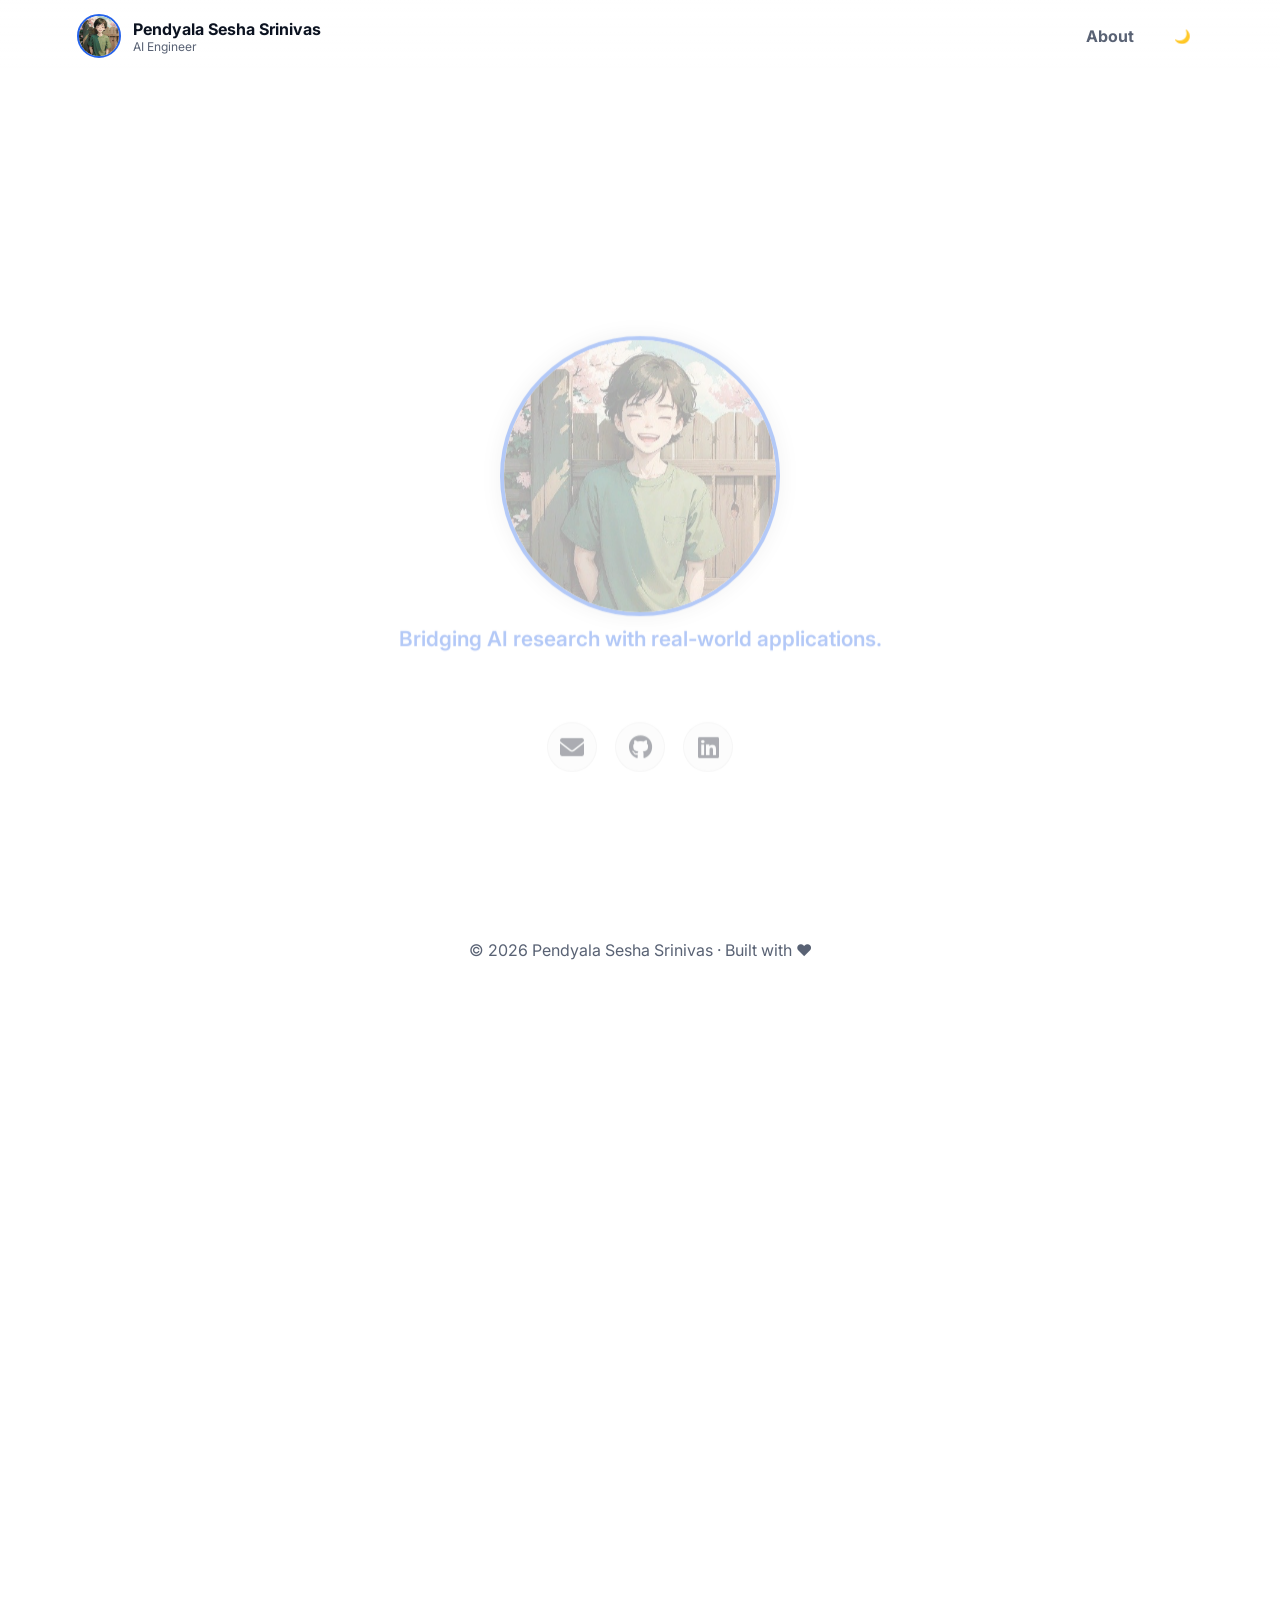
<file: index.html>
<!doctype html>
<html lang="en">
<head>
  <meta charset="utf-8" />
  <meta name="viewport" content="width=device-width,initial-scale=1" />
  <title>Pendyala Sesha Srinivas</title>
  <!-- Redirect to the About page -->
  <meta http-equiv="refresh" content="0; url=about.html" /> <!-- Redirect to about.html without hash -->
  <link href="style.css" rel="stylesheet" />
</head>
<body>
  <p>Redirecting to <a href="about.html">About</a> page...</p>
</body>
</html>
</file>
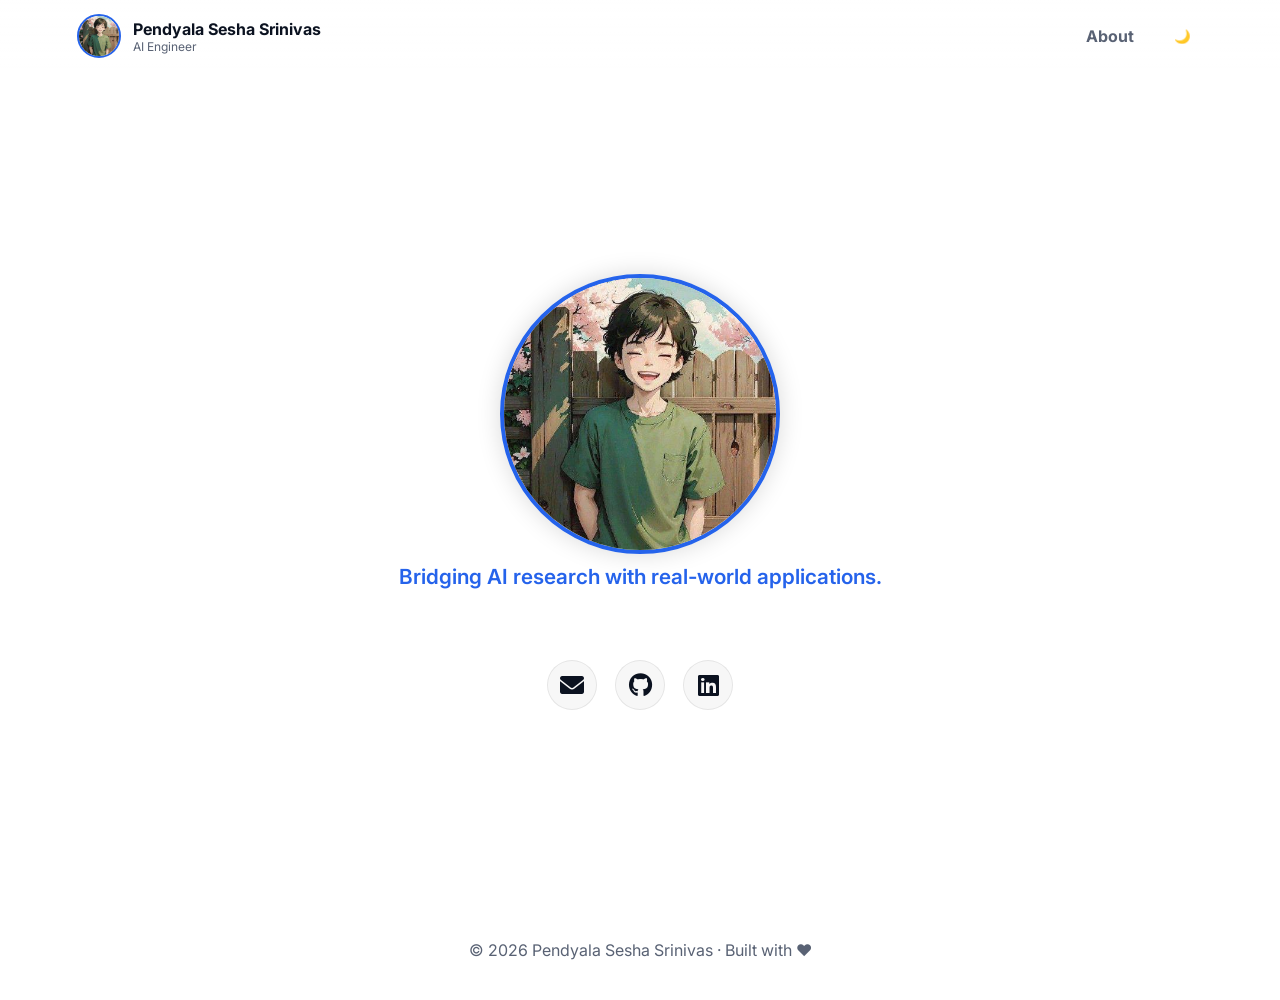
<file: about.html>
<!doctype html>
<html lang="en">
<head>
  <meta charset="utf-8" />
  <meta name="viewport" content="width=device-width,initial-scale=1" />
  <title>Pendyala Sesha Srinivas — AI Engineer</title>
  <meta name="description" content="AI Engineer — Generative AI, LLMs, RAG Systems" />

  <link href="https://unpkg.com/aos@2.3.1/dist/aos.css" rel="stylesheet" />
  <link href="style.css" rel="stylesheet" />
  <link href="https://fonts.googleapis.com/css2?family=Inter:wght@300;400;600;700&display=swap" rel="stylesheet">
  <!-- Font Awesome for icons -->
  <link rel="stylesheet" href="https://cdnjs.cloudflare.com/ajax/libs/font-awesome/6.0.0-beta3/css/all.min.css">
</head>
<body>
  <header>
    <a href="#hero" class="brand" id="brand-link">
      <img id="pf-small" src="assets/profile.jpg" alt="profile">
      <div><h1 id="cfg-name">Pendyala Sesha Srinivas</h1><div style="font-size:12px;color:var(--muted)" id="cfg-title">AI Engineer</div></div>
    </a>
    <nav>
      <a href="#about-content" class="nav-about">About</a>
      <button class="btn" id="theme-toggle">🌙</button>
    </nav>
  </header>

  <main class="page">
    <!-- Hero Section -->
    <section class="hero" id="hero">
      <div class="hero-inner">
        <div class="profile-main" data-aos="fade-up">
          <img src="assets/profile.jpg" alt="profile" id="profile-img-big">
          <!-- <p class="lead" id="card-short-bio-big"></p> --> <!-- <--- REMOVE THIS LINE -->
          <p class="hero-caption" id="cfg-hero-caption"></p>
          <div class="links">
            <a class="icon-link" href="mailto:seshu123000@gmail.com" aria-label="Email"><i class="fas fa-envelope"></i></a>
            <a class="icon-link" href="https://github.com/seshu1729" target="_blank" rel="noopener noreferrer" aria-label="GitHub"><i class="fab fa-github"></i></a>
            <a class="icon-link" href="https://linkedin.com/in/sesha-srinivas-pendyala" target="_blank" rel="noopener noreferrer" aria-label="LinkedIn"><i class="fab fa-linkedin"></i></a>
          </div>
        </div>
      </div>
    </section>

    <!-- Combined About, Skills, and Contact Section -->
    <section id="about-content" data-aos="fade-up">
      <div class="about-section-wrapper">
        <div class="main-content-area">
          <h3 class="section-title">About Me</h3>
          <p id="about-p" class="about-text-content"></p>
          <div class="action-buttons">
            <button class="cta" id="hire-me">Hire / Contact</button>
          </div>

          <h3 class="section-title" style="margin-top: 60px;">Skills</h3>
          <div class="skills-grid" id="skills-expanded">
            <!-- Skills will be dynamically loaded here by script.js -->
          </div>

          <h3 class="section-title" style="margin-top: 60px;" id="contact-details">Contact</h3>
          <p id="contact-message" class="contact-intro-text"></p>
          <div class="contact-info-grid">
            <p><i class="fas fa-phone-alt contact-icon"></i> Phone: <strong id="contact-phone"></strong></p>
            <p><i class="fas fa-envelope contact-icon"></i> Email: <a id="contact-email" href="mailto:"></a></p>
            <p><i class="fab fa-github contact-icon"></i> GitHub: <a id="link-github" href="#" target="_blank" rel="noopener noreferrer"></a></p>
            <p><i class="fab fa-linkedin contact-icon"></i> LinkedIn: <a id="link-linkedin" href="#" target="_blank" rel="noopener noreferrer"></a></p>
          </div>
        </div>
      </div>
    </section>
  </main>

  <footer>© <span id="year"></span> Pendyala Sesha Srinivas · Built with ❤️</footer>

  <script src="config.js"></script>
  <script src="https://unpkg.com/aos@2.3.1/dist/aos.js"></script>
  <script src="script.js"></script>
</body>
</html>
</file>
<file: style.css>
@import url('https://cdnjs.cloudflare.com/ajax/libs/font-awesome/6.0.0-beta3/css/all.min.css'); /* Font Awesome */

:root {
  /* Light Mode Defaults */
  --bg:#ffffff;
  --fg:#0b1220;
  --muted:#596274;
  --accent:#2563eb;
  --card:rgba(13,18,26,0.03);
  --accent-rgb: 37, 99, 235;
  --bg-header-gradient-start: rgba(255,255,255,0.6);
  --border-color: rgba(0,0,0,0.08);
  --box-shadow: 0 5px 20px rgba(0,0,0,0.05);
}
body.dark {
  /* Dark Mode Overrides */
  --bg:#0b1220;
  --fg:#e6eef8;
  --muted:#98a3b3;
  --accent:#60a5fa;
  --card:rgba(255,255,255,0.03);
  --accent-rgb: 96, 165, 250;
  --bg-header-gradient-start: rgba(11,18,32,0.6);
  --border-color: rgba(255,255,255,0.08);
  --box-shadow: 0 5px 20px rgba(0,0,0,0.1);
}

*{box-sizing:border-box}
html,body{
  height:100%;
  margin:0;
  font-family:Inter,system-ui,Segoe UI,Roboto,-apple-system;
  color:var(--fg);
  background:var(--bg);
  scroll-behavior:smooth;
  transition: background-color 0.3s ease, color 0.3s ease;
}
a{color:inherit;text-decoration:none}

header {
  position:fixed;left:0;right:0;top:0;
  display:flex;
  justify-content: space-between;
  align-items:center;
  padding:14px 6vw;z-index:60;
  background:linear-gradient(to bottom,var(--bg-header-gradient-start),transparent);
  backdrop-filter:blur(6px);
  transition: background 0.3s ease, backdrop-filter 0.3s ease;
}

.brand{
  display:flex;
  gap:12px;
  align-items:center;
  transition: opacity 0.3s ease, transform 0.3s ease;
  will-change: transform, opacity;
}
.brand:hover {
  opacity: 0.9;
  transform: translateY(-2px);
  cursor: pointer;
}
.brand img{
  width:44px;
  height:44px;
  border-radius:50%;
  object-fit:cover;
  border:2px solid var(--accent);
  transition: border-color 0.3s ease;
}
.brand h1{font-size:16px;margin:0;font-weight:700; color:var(--fg);}
.brand div div {
    font-size: 12px;
    color: var(--muted);
}

nav{display:flex;gap:18px;align-items:center}
nav a{
  color:var(--muted);
  font-weight:700;
  padding:8px 10px;
  border-radius:8px;
  position: relative;
  overflow: hidden;
  z-index: 1;
  transition: color 0.3s ease;
}
nav a::after {
  content: '';
  position: absolute;
  bottom: 0;
  left: 0;
  width: 0;
  height: 2px;
  background-color: var(--accent);
  transition: width 0.3s ease-out;
  z-index: -1;
  border-radius: 1px;
}
nav a:hover::after,
nav a.active::after {
  width: 100%;
}
nav a:hover,
nav a.active{
  color:var(--fg);
}


.btn{
  padding:8px 12px;
  border-radius:10px;
  border:none;
  background:transparent;
  cursor:pointer;
  font-weight:700;
  transition: background 0.2s ease, transform 0.2s ease, color 0.3s ease;
  color: var(--fg);
  position: relative;
  overflow: hidden;
  transform: scale(1);
  will-change: transform, background;
}
.btn:hover {
    transform: scale(1.1);
    background: var(--card);
}
.btn:active {
    transform: scale(0.95);
}

/* fade-in transition for pages */
.page{
  min-height:100vh;
  padding-top:84px;
  opacity:0;
  transform:translateY(8px);
  transition:opacity 350ms ease,transform 350ms ease;
  background-color: var(--bg);
}
.page.visible{opacity:1;transform:translateY(0)}


/* Hero section */
.hero{
  min-height:calc(100vh - 84px);
  display:flex;
  align-items:center;
  justify-content:center;
  padding:40px 6vw 80px 6vw;
  flex-direction: column;
  text-align: center;
  background-color: var(--bg);
  transition: opacity 0.4s ease-in-out, transform 0.4s ease-in-out;
}
.hero-inner{
  display:flex;
  flex-direction:column;
  gap:20px;
  align-items:center;
  justify-content:center;
  width:100%;
  max-width:1100px;
}

.profile-main{
  display:flex;
  flex-direction:column;
  align-items:center;
  text-align:center;
  gap:20px;
}
#profile-img-big{
  width:280px;
  height:280px;
  border-radius:50%;
  object-fit:cover;
  border:4px solid var(--accent);
  box-shadow:0 0 25px rgba(0,0,0,0.15);
  transition: border-color 0.3s ease, box-shadow 0.3s ease;
}
#profile-img-big:hover {
    border-color: var(--accent);
    box-shadow: 0 0 35px rgba(var(--accent-rgb), 0.5);
}
#card-short-bio-big {
  font-size:20px;
  color:var(--muted);
  max-width: 600px;
  line-height: 1.5;
  margin-top: 20px;
  transition: color 0.3s ease;
}
/* ADDED STYLES FOR heroCaption */
#cfg-hero-caption {
    font-size: 1.3em; /* Slightly smaller than lead bio */
    color: var(--accent); /* Make it stand out with accent color */
    margin-top: -10px; /* Pull it slightly closer to the bio */
    font-weight: 600;
    transition: color 0.3s ease;
}


.links{display:flex;gap:18px;flex-wrap:wrap;justify-content:center; margin-top: 30px;}
.icon-link {
  display: flex;
  align-items: center;
  justify-content: center;
  width: 50px;
  height: 50px;
  border-radius: 50%;
  background: var(--card);
  border: 1px solid var(--border-color);
  color: var(--fg);
  font-size: 24px;
  transition: background 0.2s, border-color 0.2s, color 0.2s, transform 0.2s;
  will-change: transform, background, border-color, color;
}
.icon-link:hover {
  background: var(--accent);
  color: white;
  border-color: var(--accent);
  transform: translateY(-3px);
}


footer{
  padding:40px 6vw;
  text-align:center;
  color:var(--muted);
  background-color: var(--bg);
  transition: color 0.3s ease, background-color 0.3s ease;
}
@media(max-width:900px){
  .hero-inner{flex-direction:column;align-items:center;text-align:center}
  #profile-img-big{width:200px;height:200px}
  nav {flex-wrap: wrap; justify-content: center;}
  /* ADDED MEDIA QUERY FOR heroCaption */
  #cfg-hero-caption {
      font-size: 1.1em;
  }
}

/* Remove typing animation styles */
#typing-container, .cursor {
  display: none;
}

/* General section styling */
.section-title {
    font-size: 2.2rem;
    margin-bottom: 30px;
    text-align: left;
    font-weight: 700;
    color: var(--fg);
    transition: color 0.3s ease;
}
.page section {
    padding: 60px 6vw;
    max-width: 900px; /* Reduced max-width slightly for content column */
    margin: 0 auto;
    transition: opacity 0.4s ease-in-out, transform 0.4s ease-in-out;
    background-color: var(--bg);
}

/* Ensure these styles are correctly applied when display is toggled by JS */
.page section[style*="display: none"] {
    opacity: 0;
    transform: translateY(20px);
}
.page section[style*="display: flex"],
.page section[style*="display: block"] {
    opacity: 1;
    transform: translateY(0);
}


/* --- NEW/MODIFIED STYLES FOR ABOUT CONTENT --- */
/* Changed about-section-wrapper to be a single column */
.about-section-wrapper {
    display: block; /* Removed grid for single column */
    padding-top: 30px;
}

.main-content-area {
    /* No padding-right needed as there's no sidebar */
}

.about-text-content {
    font-size: 1.1em;
    line-height: 1.8;
    color: var(--fg);
    margin-bottom: 30px;
    transition: color 0.3s ease;
}

.action-buttons {
    display: flex;
    gap: 15px;
    margin-top: 30px;
    flex-wrap: wrap;
    justify-content: flex-start; /* Align left by default */
}
@media (max-width: 768px) {
    .action-buttons {
        justify-content: center; /* Center on small screens */
    }
    .main-content-area .section-title {
        text-align: center;
    }
}


/* Removed all .sidebar-card, .sidebar-profile-img, .sidebar-name, .sidebar-title, .sidebar-links styles */


/* Skills section */
.skills-grid {
  display: grid;
  grid-template-columns: repeat(auto-fit, minmax(250px, 1fr));
  gap: 20px;
  margin-top: 30px;
}

.skills-group {
  background: var(--card);
  padding: 25px;
  border-radius: 15px;
  box-shadow: var(--box-shadow);
  transition: background 0.3s ease, box-shadow 0.3s ease;
  border: 1px solid var(--border-color);
}
.skills-group h4 {
  color: var(--fg);
  margin-top: 0;
  margin-bottom: 15px;
  transition: color 0.3s ease;
  font-weight: 600;
  font-size: 1.15em;
}

.skills {
    display: flex;
    flex-wrap: wrap;
    gap: 8px;
}

.chip{
  padding:8px 14px;
  border-radius:999px;
  font-weight:600;
  background:transparent;
  border:1px solid var(--border-color);
  color:var(--fg);
  transition:background 0.2s, border-color 0.2s, color 0.2s;
}
.chip:hover{
    background:var(--accent);
    color:white;
    border-color:var(--accent)
}

.cta, .ghost {
    padding: 12px 22px;
    border-radius: 8px;
    font-weight: 600;
    cursor: pointer;
    transition: all 0.2s ease;
    border: 1px solid transparent;
}
.cta {
    background: var(--accent);
    color: white;
    /* margin-right: 10px; */ /* Removed as only one button now */
}
.cta:hover {
    opacity: 0.9;
    box-shadow: 0 4px 15px rgba(var(--accent-rgb), 0.3);
}
/* Removed .ghost styles as the button is gone */


/* Contact Section Styles */
.contact-intro-text {
    font-size: 1.05em;
    line-height: 1.7;
    color: var(--fg);
    margin-bottom: 25px;
    max-width: 600px;
    transition: color 0.3s ease;
}

.contact-info-grid {
    display: grid;
    grid-template-columns: repeat(auto-fit, minmax(280px, 1fr));
    gap: 15px 30px;
    margin-top: 25px;
}
.contact-info-grid p {
    display: flex;
    align-items: center;
    gap: 12px;
    font-size: 1em;
    color: var(--fg);
    transition: color 0.3s ease;
}
.contact-info-grid strong {
    color: var(--fg);
}
.contact-info-grid a {
    color: var(--accent);
    font-weight: 600;
    transition: color 0.2s ease, text-decoration 0.2s ease;
}
.contact-info-grid a:hover {
  text-decoration: underline;
}
.contact-icon {
    color: var(--accent);
    font-size: 1.3em;
    width: 28px;
    text-align: center;
}
</file>
